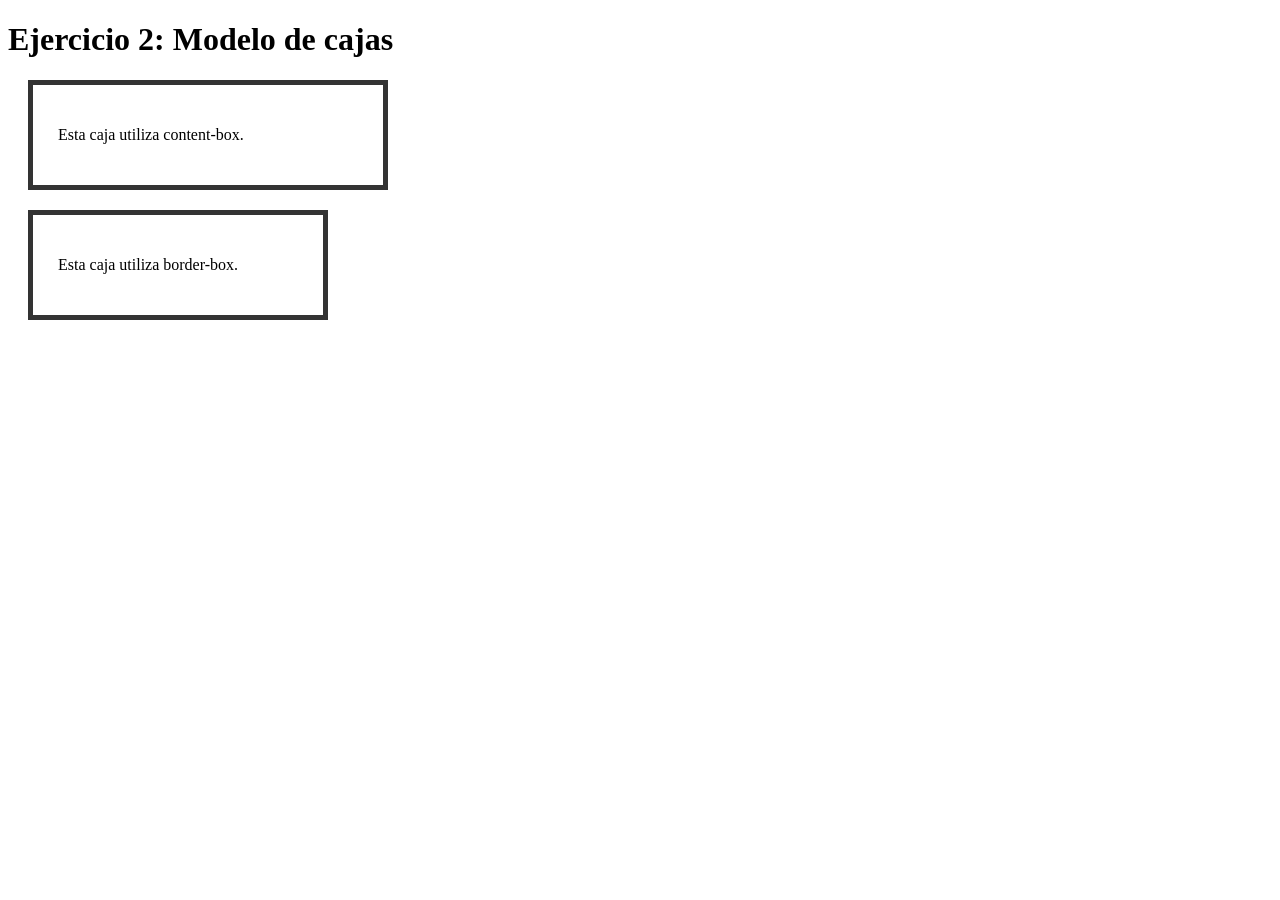
<file: 02.ejercicio2/index.html>
<!DOCTYPE html>
<html lang="es">
<head>
    <meta charset="UTF-8">
    <meta name="viewport" content="width=device-width, initial-scale=1.0">
    <link rel="stylesheet" href="estilos.css">
    <title>Ejercicio 2 - Box Model</title>
</head>
<body>
    <h1>Ejercicio 2: Modelo de cajas</h1>

    <section class="caja-test content">
        <p>Esta caja utiliza content-box.</p>
    </section>

    <section class="caja-test border">
        <p>Esta caja utiliza border-box.</p>
    </section>
</body>
</html>
</file>
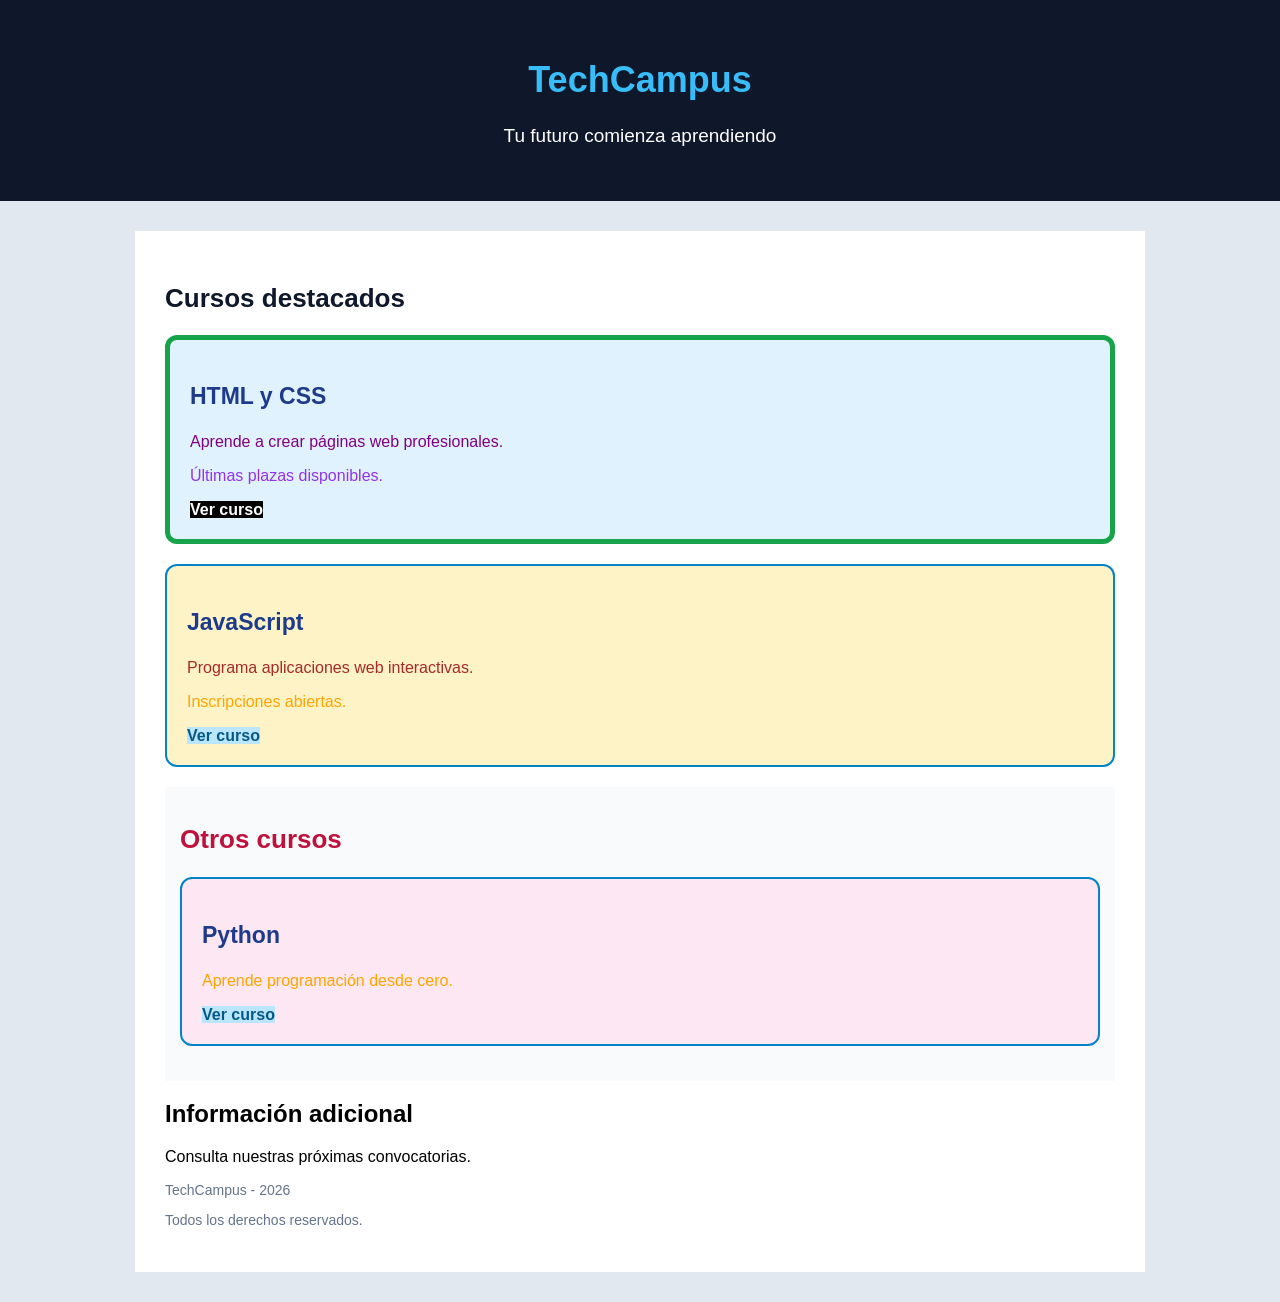
<file: UD3 - Estilos CSS y Modelo de Cajas/ejer/01.Ejercicio/index.html>
<!DOCTYPE html>
<html lang="es">
<head>
    <meta charset="UTF-8">
    <meta name="viewport" content="width=device-width, initial-scale=1.0">
    <title>TechCampus</title>
    <link rel="stylesheet" href="estilos.css">
</head>
<body>

    <header id="cabecera" class="principal">
        <h1 class="titulo">TechCampus</h1>
        <p class="subtitulo">Tu futuro comienza aprendiendo</p>
    </header>

    <main id="contenido" class="contenedor">

        <section id="destacados" class="seccion">
            <h2 class="titulo-seccion">Cursos destacados</h2>

            <article id="curso-html" class="curso destacado">
                <h3 class="titulo">HTML y CSS</h3>
                <p class="descripcion">
                    Aprende a crear páginas web profesionales.
                </p>
                <p class="aviso importante">
                    Últimas plazas disponibles.
                </p>
                <a href="#" class="enlace">Ver curso</a>
            </article>

            <article id="curso-js" class="curso">
                <h3 class="titulo">JavaScript</h3>
                <p class="descripcion">
                    Programa aplicaciones web interactivas.
                </p>
                <p class="aviso">
                    Inscripciones abiertas.
                </p>
                <a href="#" class="enlace">Ver curso</a>
            </article>

        </section>

        <section id="otros-cursos" class="seccion secundaria">
            <h2 class="titulo-seccion">Otros cursos</h2>

            <article id="curso-python" class="curso">
                <h3 class="titulo">Python</h3>
                <p class="descripcion">
                    Aprende programación desde cero.
                </p>
                <a href="#" class="enlace">Ver curso</a>
            </article>

        </section>

        <aside class="informacion">
            <h2>Información adicional</h2>
            <p class="mensaje">
                Consulta nuestras próximas convocatorias.
            </p>
        </aside>

        <footer id="pie" class="pie">
            <p>TechCampus - 2026</p>
            <p class="legal">Todos los derechos reservados.</p>
        </footer>

    </main>

</body>
</html>
</file>
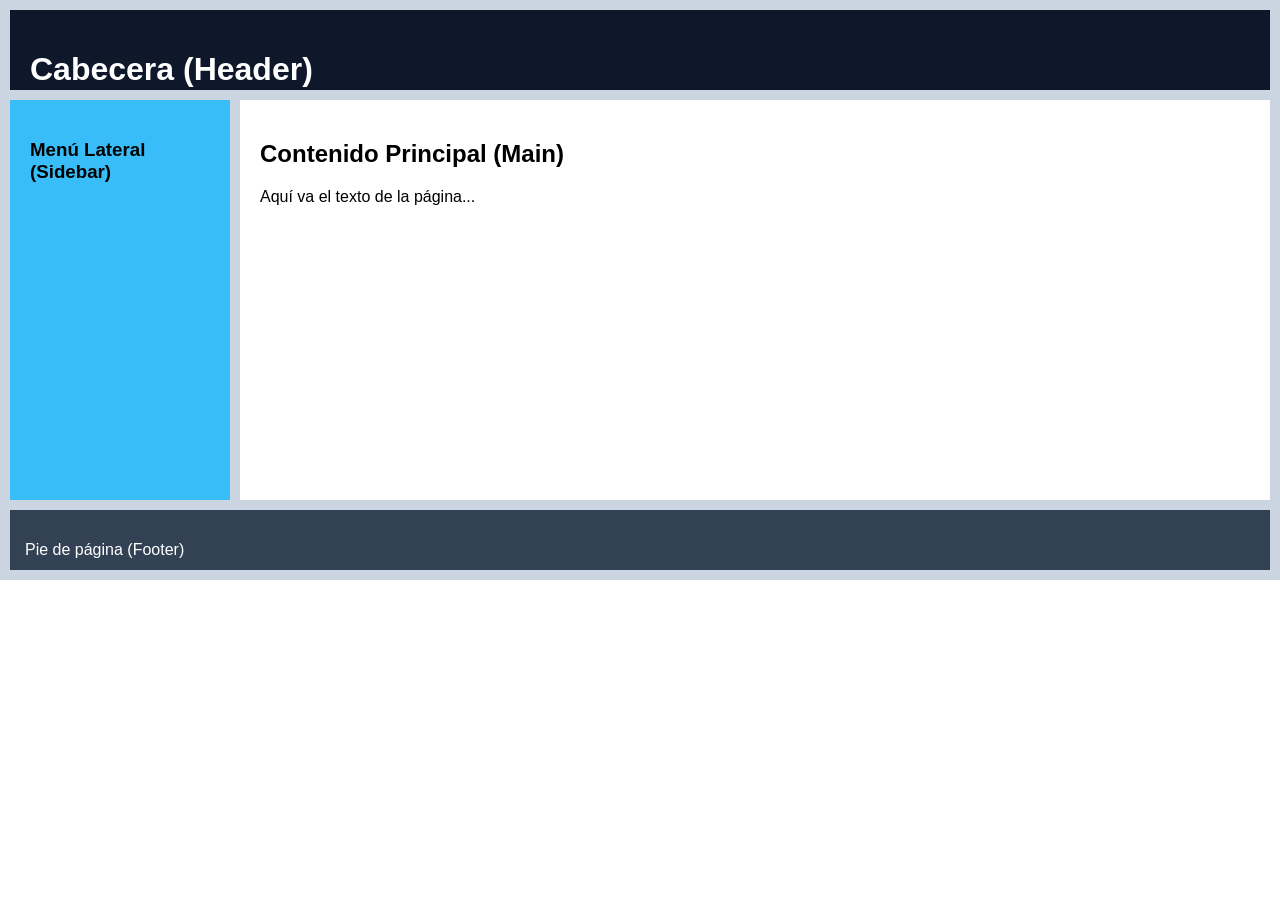
<file: 01.UP400/00.ejemplos/test-grid.html>
<!DOCTYPE html>
<html lang="es">
<head>
  <style>
    body { font-family: sans-serif; margin: 0; }

    .layout {
        display: grid;
        grid-template-columns: 220px 1fr; /* 2 Columnas */
        /*
            grid-template-columns: 220px 1fr; //2 Columnas
        */
        grid-template-rows: 80px 400px 60px; /* 3 Filas */
        grid-template-areas: 
            "header  header"
            "sidebar main"
            "footer  footer";
        gap: 10px;
        padding: 10px;
        background-color: #cbd5e1;
    }

    /* Asignamos cada etiqueta a su área con nombre */
    header  { grid-area: header;  background-color: #0f172a; color: white; padding: 20px; }
    aside   { grid-area: sidebar; background-color: #38bdf8; padding: 20px; }
    main    { grid-area: main;    background-color: #ffffff; padding: 20px; }
    footer  { grid-area: footer;  background-color: #334155; color: white; padding: 15px; }
  </style>
</head>
<body>

  <div class="layout">
    <header><h1>Cabecera (Header)</h1></header>
    <aside><h3>Menú Lateral (Sidebar)</h3></aside>
    <main><h2>Contenido Principal (Main)</h2><p>Aquí va el texto de la página...</p></main>
    <footer><p>Pie de página (Footer)</p></footer>
  </div>

</body>
</html>
</file>
<file: 02.ejercicio2/estilos.css>
.caja-test {
    width: 300px;
    padding: 25px;
    border: 5px solid #333;
    margin: 20px;
    background-color: #ffffff;
}

.content {
    box-sizing: content-box;
}

.border {
    box-sizing: border-box;
}
</file>
<file: UD3 - Estilos CSS y Modelo de Cajas/ejer/01.Ejercicio/estilos.css>
/* A. ESTILOS GENERALES */

* {
    font-family: Arial, sans-serif;
}

body {
    margin: 0;
    background-color: #e2e8f0;
    color: #334155;
    font-size: 16px;
}

/* B. CABECERA */

#cabecera {
    background-color: #0f172a;
    color: white;
    padding: 35px;
    text-align: center;
}

h1 {
    font-size: 36px;
    color: #38bdf8;
}

.subtitulo {
    font-size: 19px;
    color: inherit;
}

/* C. CONTENEDOR Y SECCIONES */

#contenido {
    width: 950px;
    margin: 30px auto;
    background-color: white;
    padding: 30px;
}

.titulo-seccion {
    font-size: 26px;
    color: #0f172a;
}

.secundaria {
    background-color: #f8fafc;
    padding: 15px;
}

/* D. TARJETAS */

.curso {
    background-color: #e0f2fe;
    padding: 20px;
    margin: 20px 0;
    border: 2px solid #0284c7;
    border-radius: 12px;
}

.curso .titulo {
    font-size: 23px;
    color: #0369a1;
}

.descripcion {
    font-size: 16px;
    color: #475569;
}

.enlace {
    color: #075985;
    text-decoration: none;
    font-weight: bold;
}

/* E. SELECTORES COMBINADOS */

#curso-html {
    border: 5px solid #16a34a;
}

#curso-js {
    background-color: #fef3c7;
}

#curso-python {
    background-color: #fce7f3;
}

.curso .titulo {
    color: #1e3a8a;
}

.aviso {
    color: #dc2626;
}

.aviso.importante {
    color: #9333ea;
}

/* F. HERENCIA Y VALORES ESPECIALES */

#pie {
    color: #64748b;
    font-size: 14px;
}

.legal {
    font-size: inherit;
}

.informacion {
    color: initial;
}

.mensaje {
    color: unset;
}

/* G. PRUEBA DE ESPECIFICIDAD */

p {
    color: blue;
}

.descripcion {
    color: green;
}

.curso p {
    color: orange;
}

#curso-html .descripcion {
    color: purple;
}

#curso-js .descripcion {
    color: brown;
}

/* H. RETO ADICIONAL */

.destacado .enlace {
    background-color: black;
    color: white;
}

.curso:not(.destacado) .enlace {
    background-color: #bae6fd;
}

#pie p {
    color: #64748b;
}

#otros-cursos .titulo-seccion {
    color: #be123c;
}
</file>
